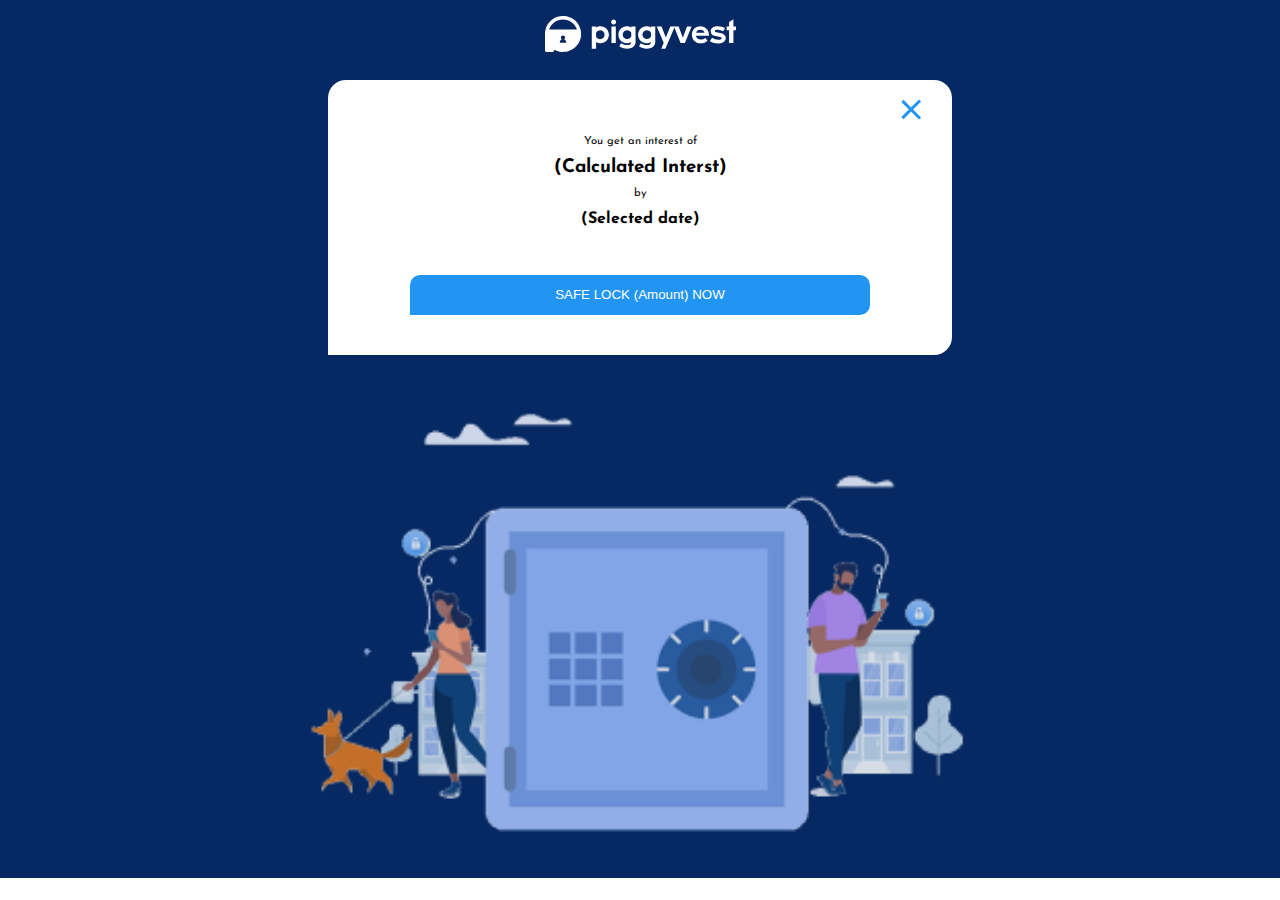
<file: index.html>
<!DOCTYPE html>
<html lang="en">
<head>
  <meta charset="UTF-8">
  <meta name="viewport" content="width=device-width, initial-scale=1.0">
  <title>PiggyVest </title>
  <link rel="stylesheet" href="assets/style.css">
  
  <link rel="stylesheet" href="https://cdnjs.cloudflare.com/ajax/libs/font-awesome/4.7.0/css/font-awesome.min.css">
</head>
<body>
  <div class="container">
    <div class="img-cont">
      <img src="assets/Img/piggyvest-logo.0b78a8fa.svg" alt="">
    </div>
    <div class="second-cont">
      <div class="close">
        <div class="burger">
          <div class="line-1"></div>
          <div class="line-2"></div>
          <div class="line-3"></div>
        </div>
      </div>
      <div class="content">
        <p>You get an interest of</p>
        <h3>(Calculated Interst)</h3>
        <p>by</p>
        <h4>(Selected date)</h4>
      </div>
      <div class="btn">
        <button type="button"> SAFE LOCK (Amount) NOW</button>
      </div>
      
    </div>
    <div class="illustration">
      <img src="assets/Img/SafeLockCartoon 3.png" alt="" style="width:100%">
    </div>
  </div>
</body>
</html>
</file>
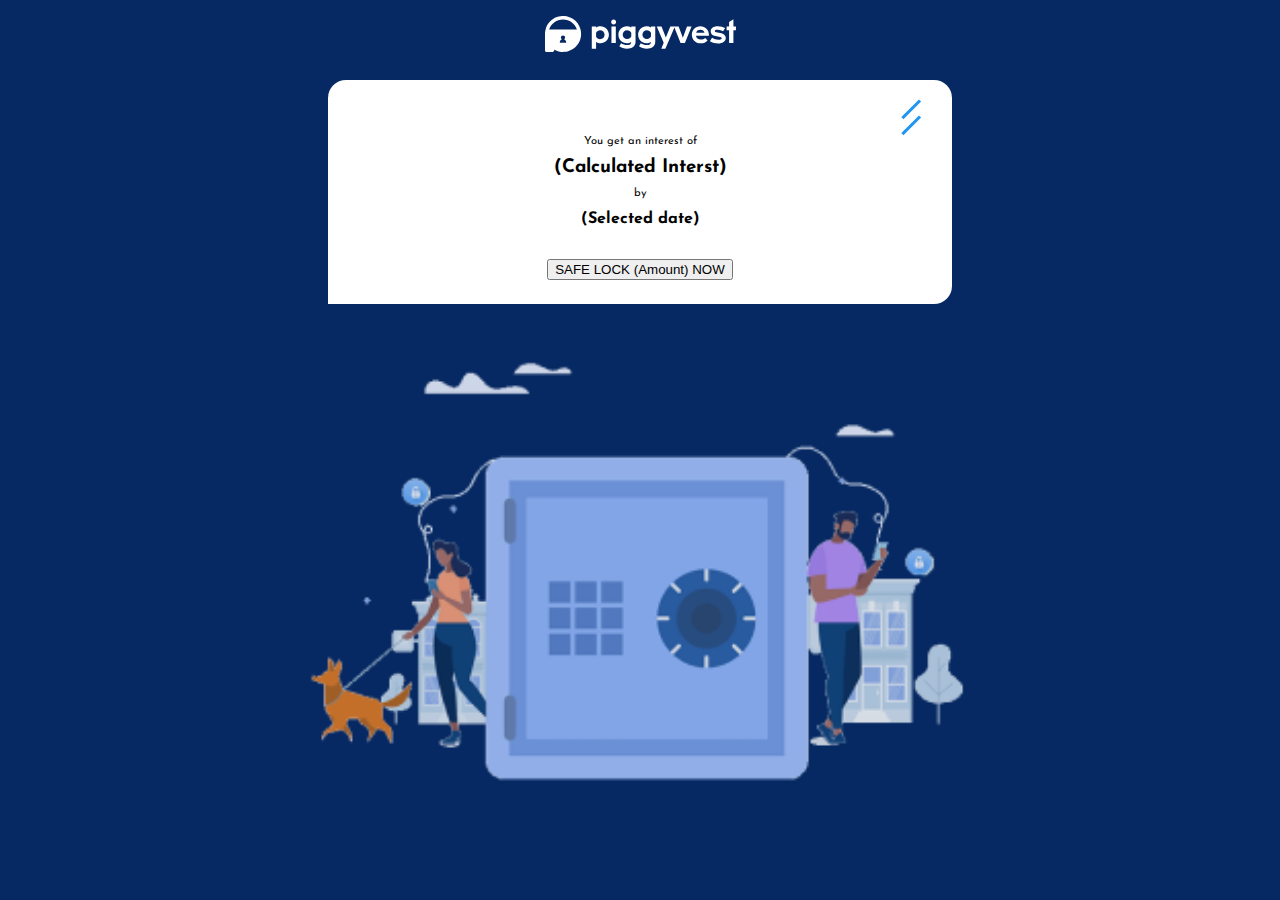
<file: main/index.html>
<!DOCTYPE html>
<html lang="en">
<head>
  <meta charset="UTF-8">
  <meta name="viewport" content="width=device-width, initial-scale=1.0">
  <title>Document</title>
  <link rel="stylesheet" href="style.css">
  
  <link rel="stylesheet" href="https://cdnjs.cloudflare.com/ajax/libs/font-awesome/4.7.0/css/font-awesome.min.css">
</head>
<body>
  <div class="container">
    <div class="img-cont">
      <img src="piggyvest-logo.0b78a8fa.svg" alt="">
    </div>
    <div class="second-cont">
      <div class="close">
        <div class="burger">
          <div class="line-1"></div>
          <div class="line-2"></div>
          <div class="line-1"></div>
        </div>
      </div>
      <div class="content">
        <p>You get an interest of</p>
        <h3>(Calculated Interst)</h3>
        <p>by</p>
        <h4>(Selected date)</h4>
      </div>
      <div class="btn">
        <button type="button"> SAFE LOCK (Amount) NOW</button>
      </div>
      
    </div>
    <div class="illustration">
      <img src="SafeLockCartoon 3.png" alt="" style="width:100%">
    </div>
  </div>
  

</body>
</html>
</file>
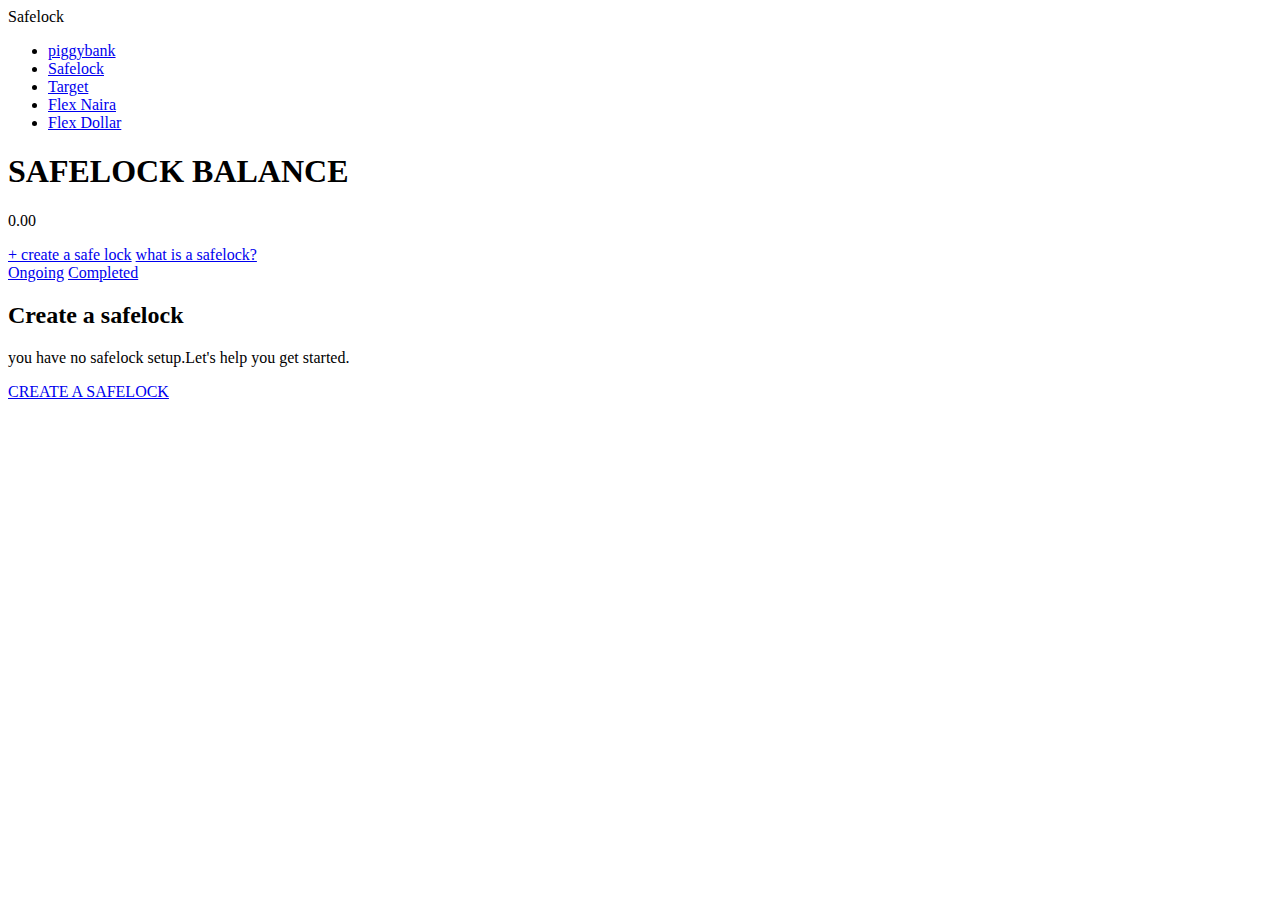
<file: CENTER PAGE SECTION.html>
<!--This is the code for the center section from @ekanah..@dimmy is incharge of the styling-->
<!DOCTYPE html>
<html>
<head>
 <meta charset="UTF-8">
  <meta name="viewport" content="width=device-width, initial-scale=1.0">
  <title>Center section</title>
    <body>
<nav>
    <label class="logo">Safelock</label>
    <ul>
    <li><a href="#">piggybank</a></li>
    <li><a href="#">Safelock</a></li>
    <li><a href="#">Target</a></li>
    <li><a href="#">Flex Naira</a></li>
    <li><a href="#">Flex Dollar</a></li>
    </ul>
    </nav>
    <div class="container">
        <div class="box">
            <div class="content">
                <h1>SAFELOCK BALANCE</h1>
                <P>0.00</P>
                <a href="#">+ create a safe lock</a>
                <a href="#"> what is a safelock?</a>
            </div>
        </div>


        <div class="box">
            <div class="content">
                <a href="#">Ongoing</a>
                <a href="#">Completed</a>
                <h2>Create a safelock</h2>
                <p>you have no safelock setup.Let's help you get started.</p>
                <a href="#">CREATE A SAFELOCK</a>
            </div>
        </div>
    </div>
    </body>
    </head>
</html>
</file>
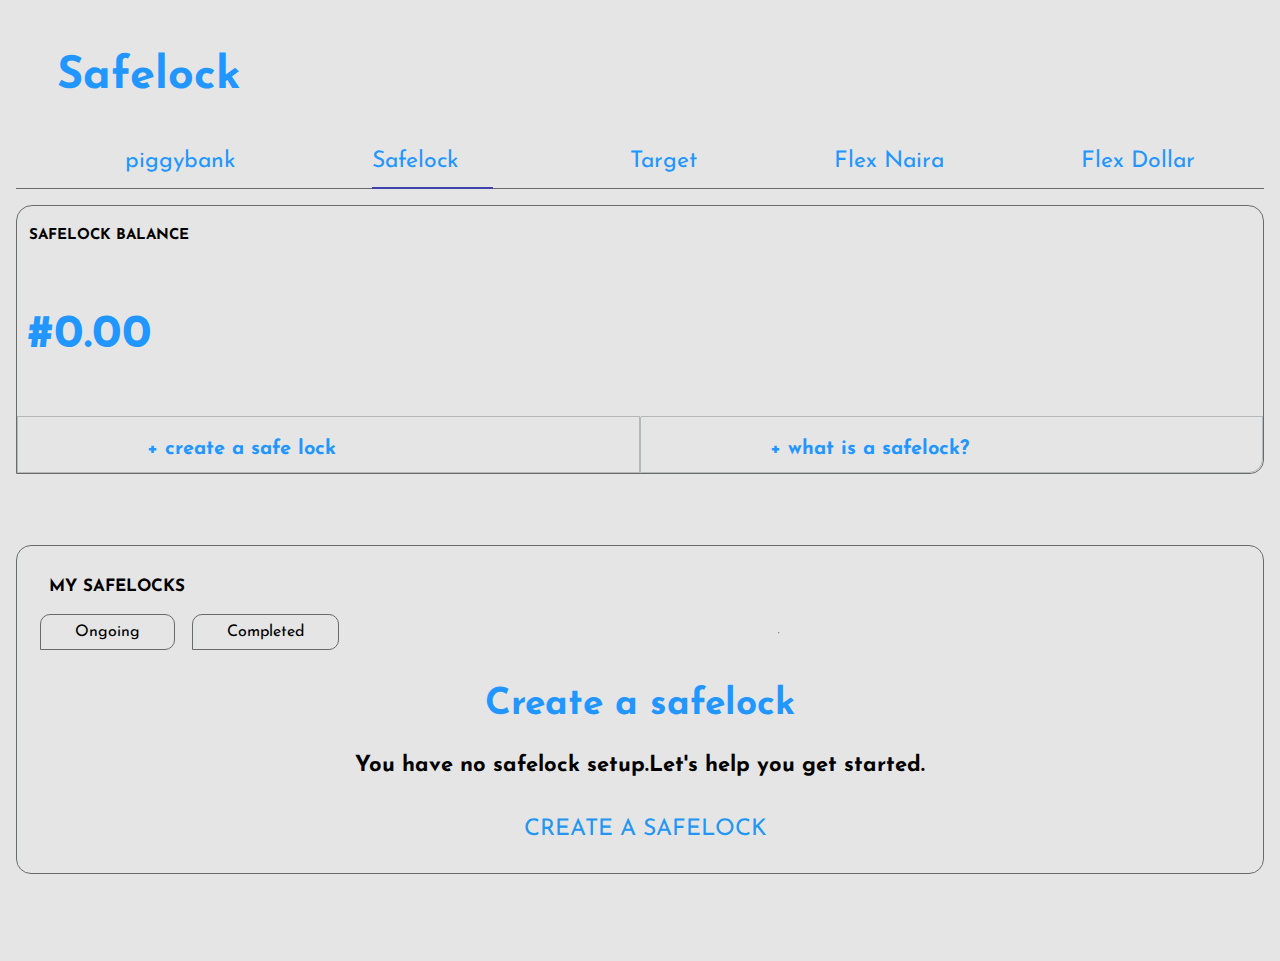
<file: centre.html>
<!DOCTYPE html>
<html lang="en">
<head>
  <meta charset="UTF-8">
  <meta name="viewport" content="width=device-width, initial-scale=1.0">
  <title>PiggyVest </title>
  <link rel="stylesheet" href="assets/style.css">
  
  <link rel="stylesheet" href="https://cdnjs.cloudflare.com/ajax/libs/font-awesome/4.7.0/css/font-awesome.min.css">
</head>
<body>
<!-- Center Section -->
<div class="centre">
    <h3>Safelock</h3>
     <nav class="centre-nav">
          <ul>
            <li>
               <a href="#">piggybank</a>
            </li>
            <li>
               <a id="before" href="#">Safelock</a>
            </li>
            <li>
               <a href="#">Target</a>
            </li>
            <li>
               <a href="#">Flex Naira</a>
            </li>
            <li>
               <a href="#">Flex Dollar</a>
            </li>
           </ul>
       </nav>
       <!-- end of nav element -->
          <div class="box-one">
              <div class="content-one">
                  <h1>SAFELOCK BALANCE</h1>
                  <P id="zero">#0.00</P>
                  <div class="con-ul">
                      <div id="create">
                          <li><a href="#">+ create a safe lock</a></li>
                    </div>
                    <div id="safelock">
                         <li><a href="#"> + what is a safelock?</a></li>
                    </div>
                  </div>
              </div>
          </div>
  
  
          <div class="box">
              <div class="content">
                  <h2>MY SAFELOCKS</h2>
                  <ul>
                    <li><a id="ongoing" href="#">Ongoing</a></li>
                     <li><a id="completed" href="#">Completed</a></li>
                     <hr> 
                  </ul>
                  <div class="lock">
                     <h2>Create a safelock</h2>
                     <p>You have no safelock setup.Let's help you get started.</p>
                     <li><a href="#">CREATE A SAFELOCK</a></li>
                </div>
              </div>
          </div>
    </div>
</body>
</html>
</file>
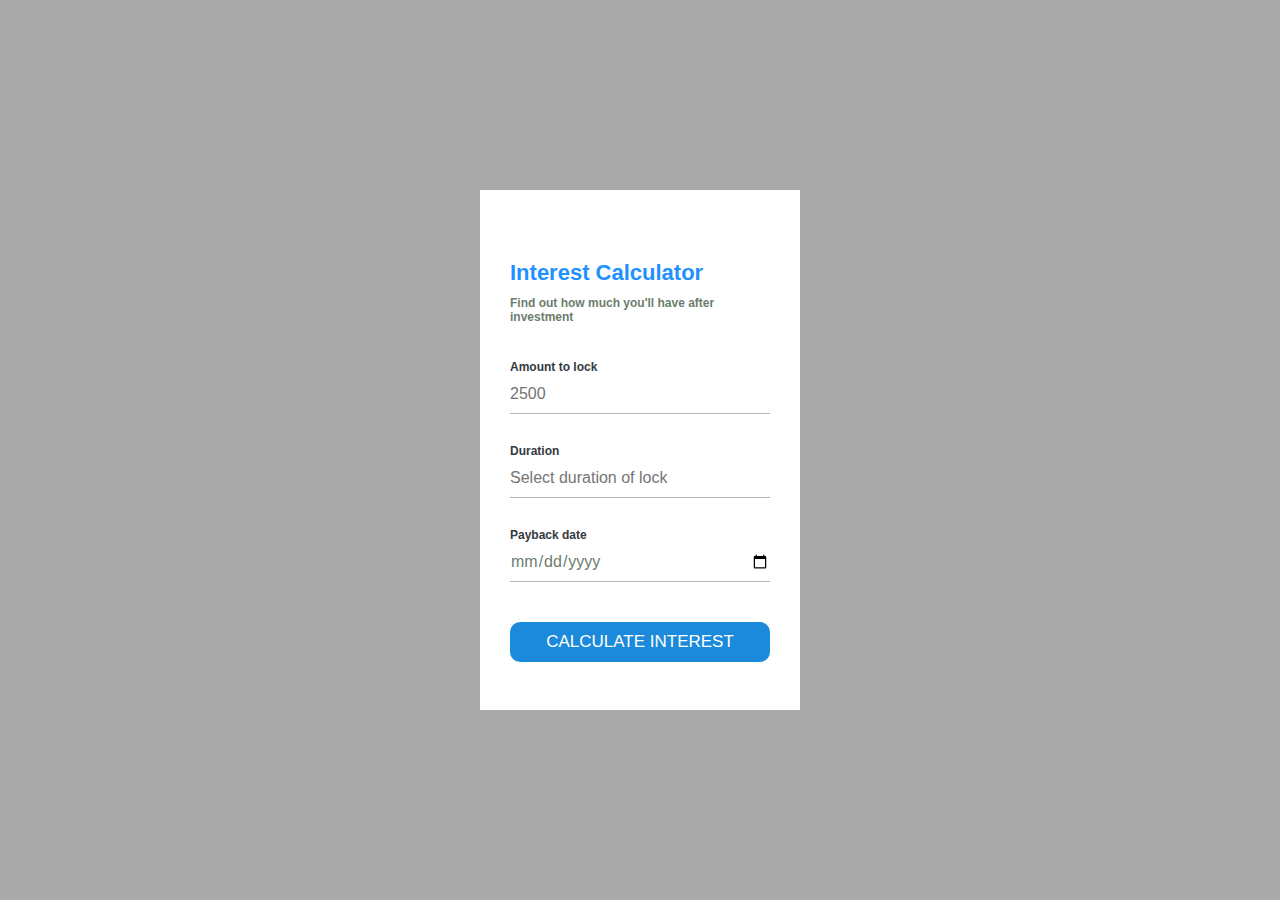
<file: interest calculator.html>
<html>
<head>
    <title> Interest Calculator </title>
    <link rel="stylesheet" type="text/css" href="interest calculator.css">   
</head>
    <body>
    <div class="savelock-box">
    
        <h1>Interest Calculator</h1>
        <p class="sub-head">Find out how much you'll have after investment</p><br><br>

            <form>
            <p class="texts">Amount to lock</p>
            <input type="text" name="amount" placeholder="2500">
            <p class="texts">Duration</p>
            <input list="date" placeholder="Select duration of lock">
                <datalist id="date">
                    <option value="10-30 days"></option>
                    <option value="31-60 days"></option>
                    <option value="61-90 days"></option>
                    <option value="91 days to 2 years"></option>
                    <option value="Over 2 years"></option>
                </datalist>
            <p class="texts">Payback date</p>
            <input type="date" name="date" placeholder="Select date"> 
            <input type="submit" name="submit" value="CALCULATE INTEREST">
            

            </form>
        
        
        </div>
    
    </body>
</html>
</file>
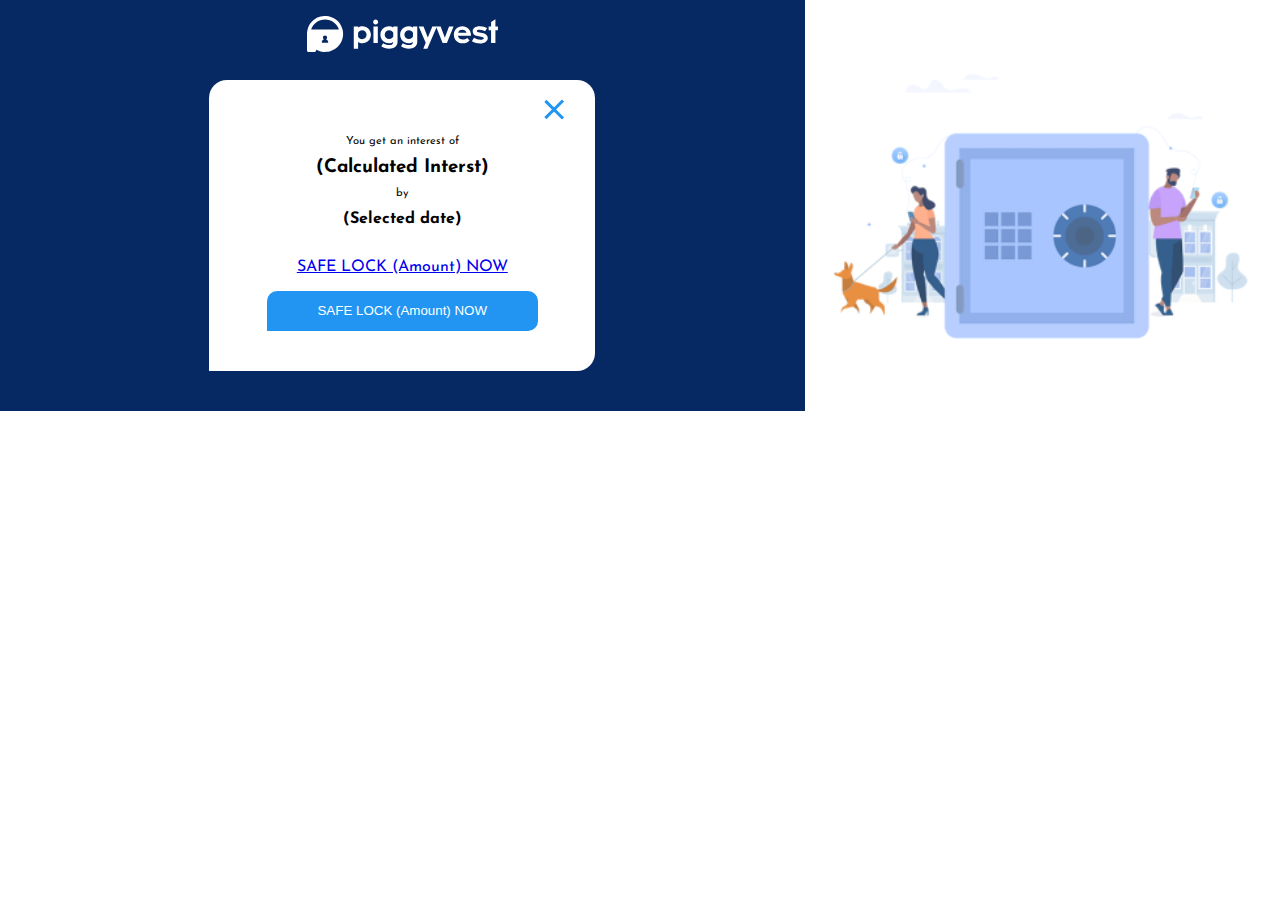
<file: mobile-index.html>
<!DOCTYPE html>
<html lang="en">
<head>
  <meta charset="UTF-8">
  <meta name="viewport" content="width=device-width, initial-scale=1.0">
  <title>Document</title>
  <link rel="stylesheet" href="assets/style.css">
  
  <link rel="stylesheet" href="https://cdnjs.cloudflare.com/ajax/libs/font-awesome/4.7.0/css/font-awesome.min.css">
</head>
<body>
  <div class="container">
    <div class="img-cont">
      <img src="assets/Img/piggyvest-logo.0b78a8fa.svg" alt="">
    </div>
    <div class="second-cont">
      <div class="close">
        <div class="burger">
          <div class="line-1"></div>
          <div class="line-2"></div>
          <div class="line-3"></div>
        </div>
      </div>
      <div class="content">
        <p>You get an interest of</p>
        <h3>(Calculated Interst)</h3>
        <p>by</p>
        <h4>(Selected date)</h4>
      </div>
      <div class="btn">
        <a href="#" class="button"> SAFE LOCK (Amount) NOW</a>
      </div>
        <button type="button"> SAFE LOCK (Amount) NOW</button>
      </div>
    </div>
    <div class="illustration">
      <img src="assets/Img/SafeLockCartoon 3.png" alt="" style="width:100%">
    </div>
  </div>
</body>
</html>
</file>
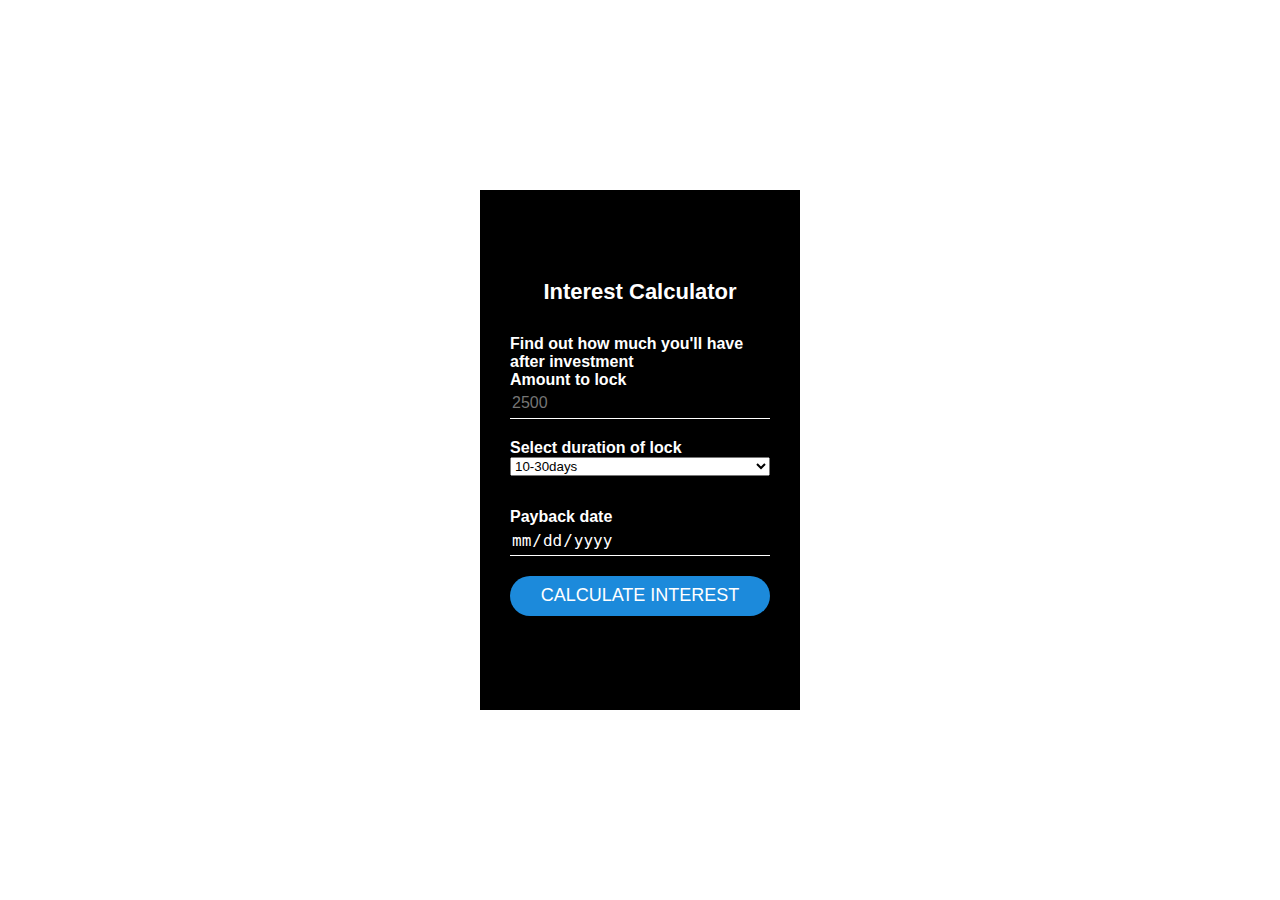
<file: main/interest calculator/calc.html>
<html>
<head>
    <title> Interest Calculator </title>
    <link rel="stylesheet" type="text/css" href="calc.css">  
    <script src="app.js" defer></script> 
</head>
    <body>
    <div class="savelock-box">
    <h3 style="color: green;"></h3>
        <h1>Interest Calculator</h1>
        <p>Find out how much you'll have after investment</p>

            <form>
            <p>Amount to lock</p>
            <input type="text" name="amount" placeholder="2500" class="amount">
            <p>Select duration of lock</p>
            <select name="" id="rates" style="width: 100%; margin-bottom: 2rem;"> 
                <option value="6">10-30days</option>
                <option value="8">31 - 60days</option>
                <option value="10">61 - 90days</option>
                <option value="13">91 days to 2 years</option>
                 <option value="43">Over 2 years</option>
            </select>
            <!-- <input list="date" placeholder="Select duration of lock">
                <datalist id="date">
                    <option value="10-30 days"></option>
                    <option value="31-60 days"></option>
                    <option value="61-90 days"></option>
                    
                </datalist> -->
            <p>Payback date</p>
            <input type="date" name="date" placeholder="Select date"> 
            <input type="submit" name="submit" class="button" value="CALCULATE INTEREST">
            

            </form>
        
        
        </div>
    
    </body>
   
</html>
</file>
<file: assets/style.css>
@import url('https://fonts.googleapis.com/css2?family=Josefin+Sans&display=swap');
*{
  box-sizing: border-box;
}
body{
  margin:auto;
  padding:0;
  display:flex;
  width:100%;
  align-items: center;
  justify-content: center;
  font-family: 'Josefin Sans', sans-serif;
}
.container{
  text-align: center;
  background-color: #062963;
  color: white;
  padding: 1rem;
  width: 100%;
  margin: 0 auto;
}

.burger{
  float:right;
  margin-top:-9px;
  
}
.burger div{
  width:25px;
  height:3px;
  margin:5px;
  background-color:#2295f2;
  cursor:pointer;
  transition:all 300ms ease;
}
 .line-1{
  transform:rotate(-45deg) translate(-5px,6px)
}
 .line-2{
  opacity:0;
}
 .line-3{
  transform:rotate(45deg) translate(-5px,-6px)
}
.second-cont{
  background: white;
  color:rgb(2, 2, 2);
  padding:1.5rem;
  margin:1.5rem auto;
  border-radius: 18px 18px 18px 0;
}
.content{
  margin:2rem;
}
.content p,h3,h4{
  margin:0.7rem;
}
.illustration{
  margin:0 auto;
}
.content p{
  font-size: 0.7rem;
}
button{
  display:inline-block;
  margin:1rem 0;
  padding:0.8rem 1rem;
  width:80%;
  cursor:pointer;
  border:none;
  border-radius:10px 10px 10px 0;
  background-color: #2295f2;
  color:white;
  transition:all 500ms ease;
}
button:focus{
  outline:none;
}
button:hover{
  transform:scale(1.1);
  background:#2296ff ;
}
@media only screen and (min-width:800px){
  .second-cont{
    width:50%;
  }
  .illustration{
    width:60%;
  }
}

/* center section */
.centre{
  width: 100%;
  background-color: #E5E5E5;
  padding: 1rem;
  margin: auto;
}

.centre h3{
  color: #2296ff;
  font-size: 45px;
  padding: 27px 2px 35px 30px;
}
.centre-nav ul {
 display: flex;
 list-style-type: none;
 flex-direction: row;
 justify-content: space-around;
 border-bottom: 1px solid rgb(105, 107, 107);
}

.centre-nav ul li{
  padding-bottom: 13px;
}

.centre-nav li #before:first-child::after{
  content: "";
    display: block;
    position: relative;
    bottom: -14px;
    width: 5.3em;
    height: 2px;
    margin: 0px auto;
    background-color: rgb(66, 66, 175);
}

.centre-nav ul li a{
  color: #2296ff;
  text-decoration: none;
  font-size: 23px;
}

/* box content */
.content-one{
  border: 1px solid rgb(105, 107, 107);
  border-radius: 16px 16px 14px 0px;
}

.content-one h1{
  font-size: 15px;
  padding: 12px;
}

#zero{
  font-size: 47px;
  font-weight: bold;
  color: #2296ff;
  padding: 10px;
}

.con-ul{
  width: 100%;
  display: flex;
}

#create{
  text-decoration: none;
  width: 50%;
  border: 1px solid rgb(182, 184, 184);
  padding: 22px 1px 0px 129px;
  font-size: 20px;
  font-weight: bold;
}
#create li{
  list-style-type: none;
}

#create li a{
  color: #2296ff;
  text-decoration: none;
}

#safelock{
  width: 50%;
  border: 1px solid rgb(182, 185, 185);
  padding: 22px 1px 13px 129px;
  font-size: 20px;
  font-weight: bold;
  border-radius: 2px 0px 14px;
}

#safelock li{
  list-style-type: none;
}

#safelock li a{
  color: #2296ff;
  text-decoration: none;
}
/* second box */
.box{
  border: 1px solid rgb(105, 107, 107);
  border-radius: 15px;
  background-origin: padding-box;
  margin-top: 71px;
  margin-bottom: 71px;
}
.content ul{
  display: flex;
  padding: 13px
}

.content h2{
  font-size: 17px;
}

.content ul li{
  list-style-type: none;
}

#completed{
 padding: 9px 34px;
 border-radius: 10px 10px 10px 0px;
 border: 1px solid  rgb(105, 107, 107);
 margin-left: 17px;
}

#ongoing{
 padding: 9px 34px;
 margin-left: -22px;
 border-radius: 10px 10px 10px 0px;
 border: 1px solid  rgb(105, 107, 107);
 
}

.content ul li a{
  text-decoration: none;
  color: #000; 
}

.content ul li a:hover{
  color: #fff;
  background-color: #2295F2;
}

/* second div */
.lock{
  text-align: center;
}

.lock h2{
  font-size: 37px;
  color: #2296ff;
}

.lock p{
  font-size: 22px;
  font-weight: bold;
  padding-bottom: 30px;
}

.lock li{
  border-radius: 10px 10px 10px 0px;
  list-style-type: none;
}

.lock li a{
  text-decoration: none;
  font-size: 23px;
  color: #2296f2;
  padding: 2% 2% 3% 3%;
}

.lock li a:hover{
  color: #fff;
  background-color: #2295F2;
  border: 1px solid rgb(105, 107, 107);
  border-radius: 10px 10px 10px 0px;
}
</file>
<file: main/style.css>
@import url('https://fonts.googleapis.com/css2?family=Josefin+Sans&display=swap');
*{
  box-sizing: border-box;
}
body{
  margin:auto;
  padding:0;
  display:flex;
  height:100vh;
  width:100%;
  background-color: #062963;
  align-items: center;
  justify-content: center;
  font-family: 'Josefin Sans', sans-serif;
}
.container{
  text-align: center;
  background-color: #062963;
  color:white;
  padding:1rem;
  width:100%;
  height:100%;
  margin:0 auto;
}

.burger{
  float:right;
  margin-top:-9px;
  transition:all 1s ease;
  
}
.burger:hover{
  transform:rotate(360deg)
}
.burger div{
  width:25px;
  height:3px;
  margin:5px;
  background-color:#2295f2;
  cursor:pointer;
  transition:all 300ms ease;
}
 .line-1{
  transform:rotate(-45deg) translate(-5px,6px)
}
 .line-2{
  opacity:0;
}
 .line-3{
  transform:rotate(45deg) translate(-5px,-6px)
}
.second-cont{
  background: white;
  width:100%;
  color:rgb(2, 2, 2);
  padding:1.5rem;
  margin:1.5rem auto;
  border-radius: 18px 18px 18px 0;
}
.content{
  margin:2rem;
}
.content p,h3,h4{
  margin:0.7rem;
}
.illustration{
  margin:0 auto;
}
.content p{
  font-size: 0.7rem;
}
.button{
  display:inline-block;
  margin:1rem 0;
  padding:0.8rem 1rem;
  width:80%;
  cursor:pointer;
  border:none;
  text-decoration: none;
  border-radius:10px 10px 10px 0;
  background-color: #2295f2;
  color:white;
  transition:all 500ms ease;
}
.button:focus{
  outline:none;
}
.button:hover{
  transform:scale(1.1);
  background:#2296ff ;
}
@media only screen and (min-width:543px){
  .second-cont{
    width:80%;
  }
}
@media only screen and (min-width:1024px){
  .second-cont{
    width:50%;
  }
  .illustration{
    width:60%;
  }
}
@media only screen and (max-width:333px){
  button{
    font-size: 11px;
  }
}
</file>
<file: interest calculator.css>
* {
    margin: 0;
    padding: 0;
    font-family: sans-serif;
}

body {
    background-color: darkgray;
}

.savelock-box{
    width: 320px;
    height: 520px;
    background-color: #fff;
    color: #fff;
    top: 50%;
    left: 50%;
    position: absolute;
    transform: translate(-50%,-50%);
    box-sizing: border-box;
    padding: 70px 30px;

}

h1{
    margin-bottom: 10px;
    text-align: left;
    font-size: 22px;
    color: dodgerblue;
}

.sub-head{
   font-size: 12px; 
   color: #6c7d6c;
   margin-bottom: 20px;
}

.texts {
    font-size: 12px; 
   color: #343a40;
   margin-bottom: 20px;
}


.savelock-box p{
    margin: 0;
    padding: 0;
    font-weight: bold;
}
.savelock-box input{
    width: 100%;
    margin-bottom: 30px;
}
.savelock-box input[type="date"]

{
    border: none;
    border-bottom: 1px solid #adb5bd;
    background: transparent;
    outline: none;
    height: 40px;
    color: #6c7d6c;
    font-size: 16px;
}
.savelock-box input[list="date"], input[type="text"]
{
    border: none;
    border-bottom: 1px solid #adb5bd;
    background: transparent;
    outline: none;
    height: 40px;
    color: #6c7d6c;
    font-size: 16px;
}
.savelock-box input[type="submit"]
{
    border: none;
    outline: none;
    margin-top: 10px;
    height: 40px;
    background: #1c8adb;
    color: #fff;
    font-size: 17px;
    border-radius: 10px;
}
.savelock-box input[type="submit"]:hover
{
    cursor: pointer;
}

.savelock-box a{
    text-decoration: none;
    font-size: 14px;
    color: rgb(20, 4, 4);
}
</file>
<file: main/interest calculator/calc.css>
body{
    margin: 0;
    padding: 0;
    font-family: sans-serif;
}
.savelock-box{
    width: 320px;
    height: 520px;
    background: black;
    color: #fff;
    top: 50%;
    left: 50%;
    position: absolute;
    transform: translate(-50%,-50%);
    box-sizing: border-box;
    padding: 70px 30px;

}
p{
    
}
h1{
    margin: 0;
    padding: 0 0 30px;
    text-align: center;
    font-size: 22px;
}
.savelock-box p{
    margin: 0;
    padding: 0;
    font-weight: bold;
}
.savelock-box input{
    width: 100%;
    margin-bottom: 20px;
}
.savelock-box input[type="date"]

{
    border: none;
    border-bottom: 1px solid #fff;
    background: transparent;
    outline: none;
    height: 30px;
    color: #fff;
    font-size: 16px;
}
.savelock-box input[list="date"], input[type="text"]
{
    border: none;
    border-bottom: 1px solid #fff;
    background: transparent;
    outline: none;
    height: 30px;
    color: #fff;
    font-size: 16px;
}
.savelock-box input[type="submit"]
{
    border: none;
    outline: none;
    height: 40px;
    background: #1c8adb;
    color: #fff;
    font-size: 18px;
    border-radius: 20px;
}
.savelock-box input[type="submit"]:hover
{
    cursor: pointer;
    background: #39dc79;
    color: #000;
}

.savelock-box a{
    text-decoration: none;
    font-size: 14px;
    color: #fff;
}
</file>
